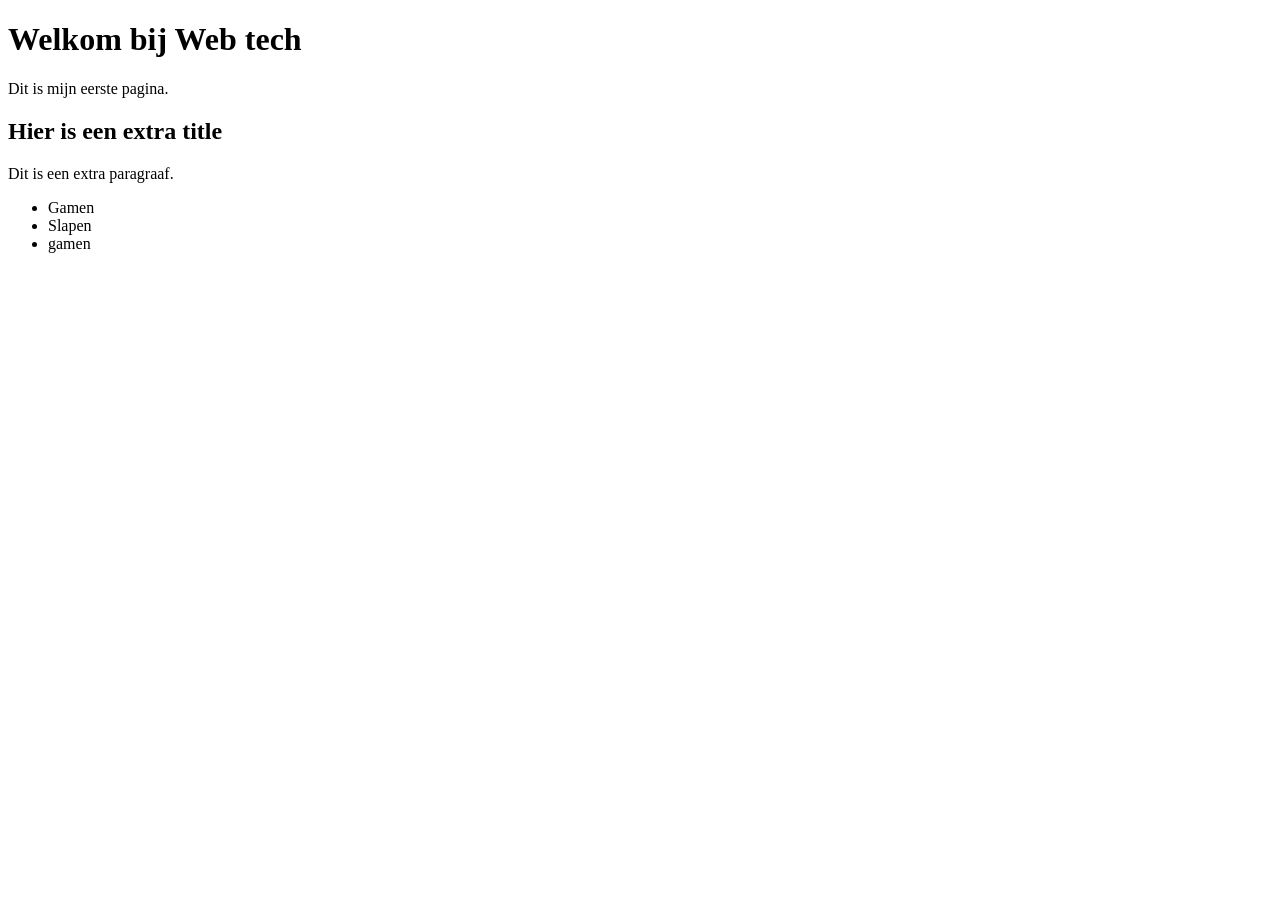
<file: labo01/index.html>
<!DOCTYPE html>
<html lang="nl">
<head>
    <meta charset="UTF-8">
    <meta name="viewport" content="width=device-width, initial-scale=1.0">
    <title>Oefening 1</title>
</head>
<body>
    <h1>Welkom bij Web tech</h1>
    <p>Dit is mijn eerste pagina.</p>
    <h2>Hier is een extra title</h2>
    <p>Dit is een extra paragraaf.</p>

    <ul>
        <li>Gamen </li>
        <li>Slapen </li>
        <li>gamen</li>
    </ul>
</body>
</html>
</file>
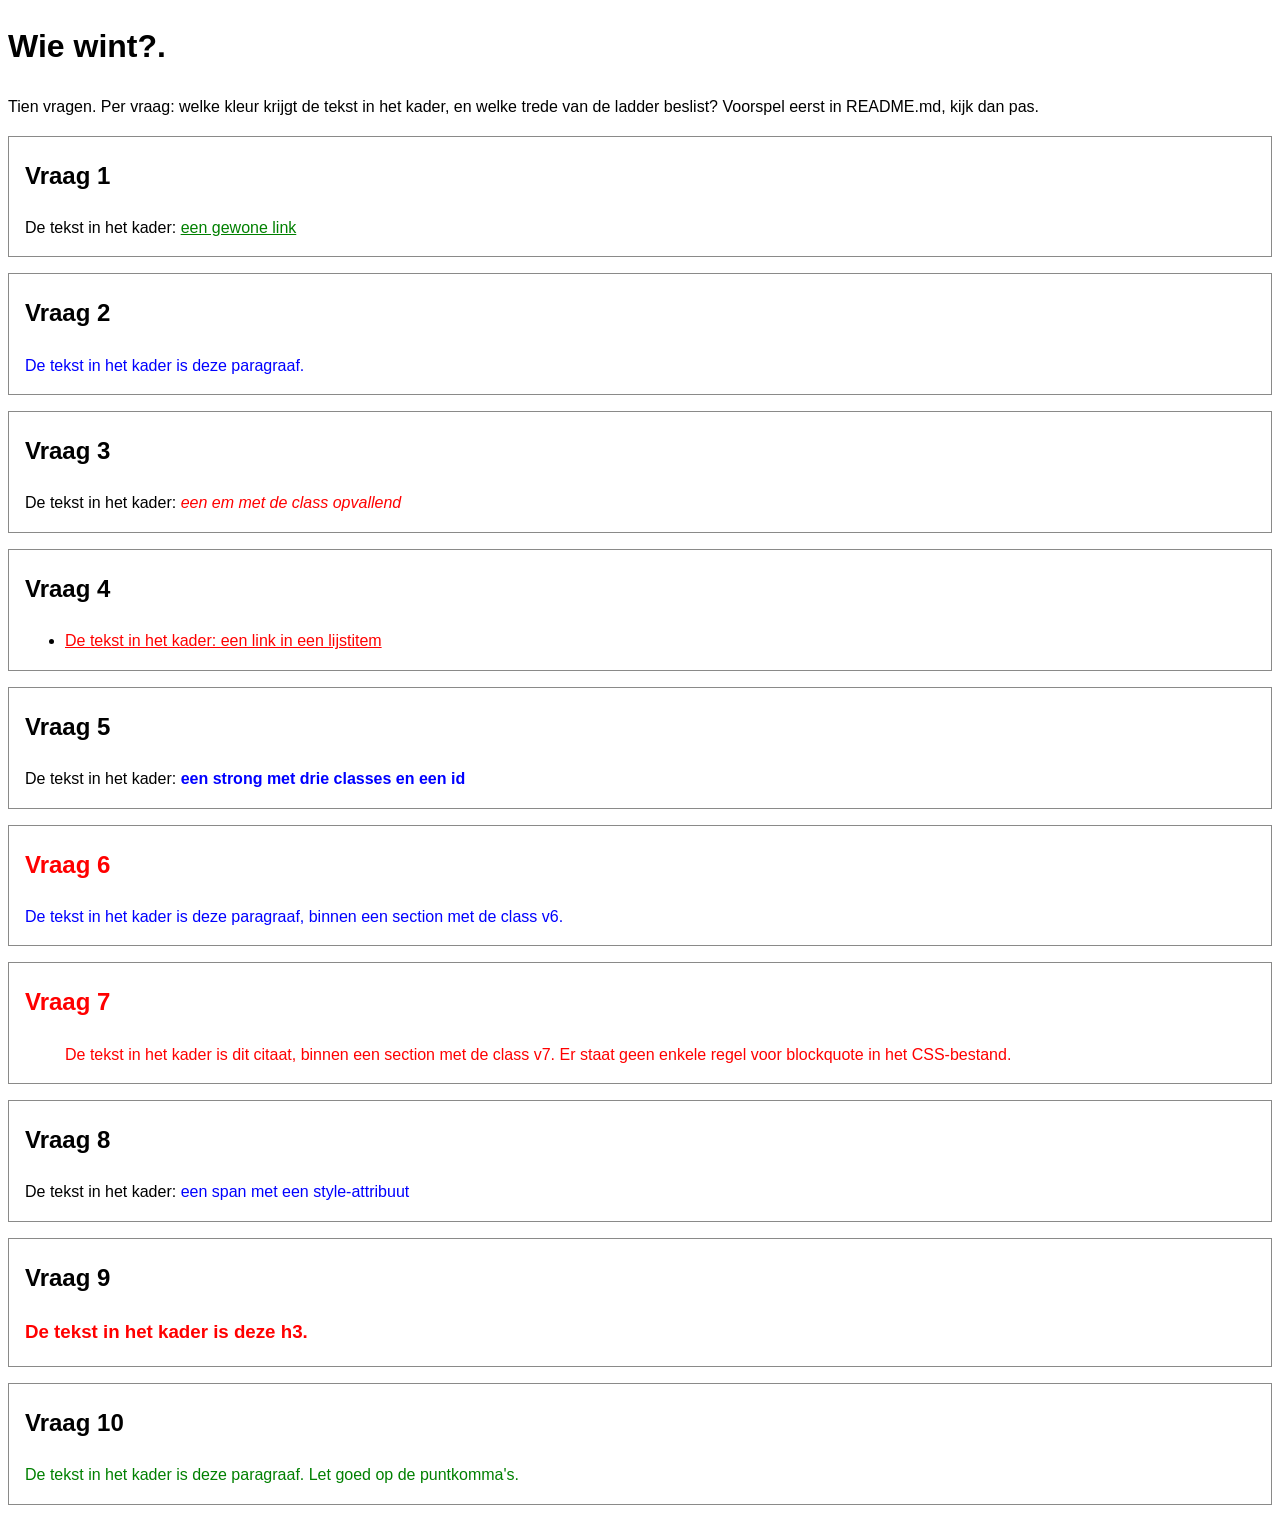
<file: labo02/cascade/index.html>
<!-- index.html - oefening 3: voorspel, dan kijk. Wijzig dit bestand niet. -->
<!doctype html>
<html lang="nl">
  <head>
    <meta charset="utf-8">
    <meta name="viewport" content="width=device-width, initial-scale=1">
    <title>Wie wint? Tien vragen over de cascade</title>
    <link rel="stylesheet" href="css/stijl.css">
  </head>
  <body>
    <h1>Wie wint?.</h1>
    <p>Tien vragen. Per vraag: welke kleur krijgt de tekst in het kader, en welke trede van de ladder beslist? Voorspel eerst in README.md, kijk dan pas.</p>

    <section class="vraag v1">
      <h2>Vraag 1</h2>
      <p>De tekst in het kader: <a href="#">een gewone link</a></p>
    </section>

    <section class="vraag v2">
      <h2>Vraag 2</h2>
      <p class="v2-tekst">De tekst in het kader is deze paragraaf.</p>
    </section>

    <section class="vraag v3">
      <h2>Vraag 3</h2>
      <p>De tekst in het kader: <em class="opvallend">een em met de class opvallend</em></p>
    </section>

    <section class="vraag v4">
      <h2>Vraag 4</h2>
      <ul>
        <li><a href="#">De tekst in het kader: een link in een lijstitem</a></li>
      </ul>
    </section>

    <section class="vraag v5">
      <h2>Vraag 5</h2>
      <p>De tekst in het kader: <strong class="een twee drie" id="v5-tekst">een strong met drie classes en een id</strong></p>
    </section>

    <section class="vraag v6">
      <h2>Vraag 6</h2>
      <p class="v6-tekst">De tekst in het kader is deze paragraaf, binnen een section met de class v6.</p>
    </section>

    <section class="vraag v7">
      <h2>Vraag 7</h2>
      <blockquote>De tekst in het kader is dit citaat, binnen een section met de class v7. Er staat geen enkele regel voor blockquote in het CSS-bestand.</blockquote>
    </section>

    <section class="vraag v8">
      <h2>Vraag 8</h2>
      <p>De tekst in het kader: <span class="v8-tekst" style="color: blue">een span met een style-attribuut</span></p>
    </section>

    <section class="vraag v9">
      <h2>Vraag 9</h2>
      <h3 class="v9-tekst">De tekst in het kader is deze h3.</h3>
    </section>

    <section class="vraag v10">
      <h2>Vraag 10</h2>
      <p class="v10-tekst">De tekst in het kader is deze paragraaf. Let goed op de puntkomma's.</p>
    </section>
  </body>
</html>
</file>
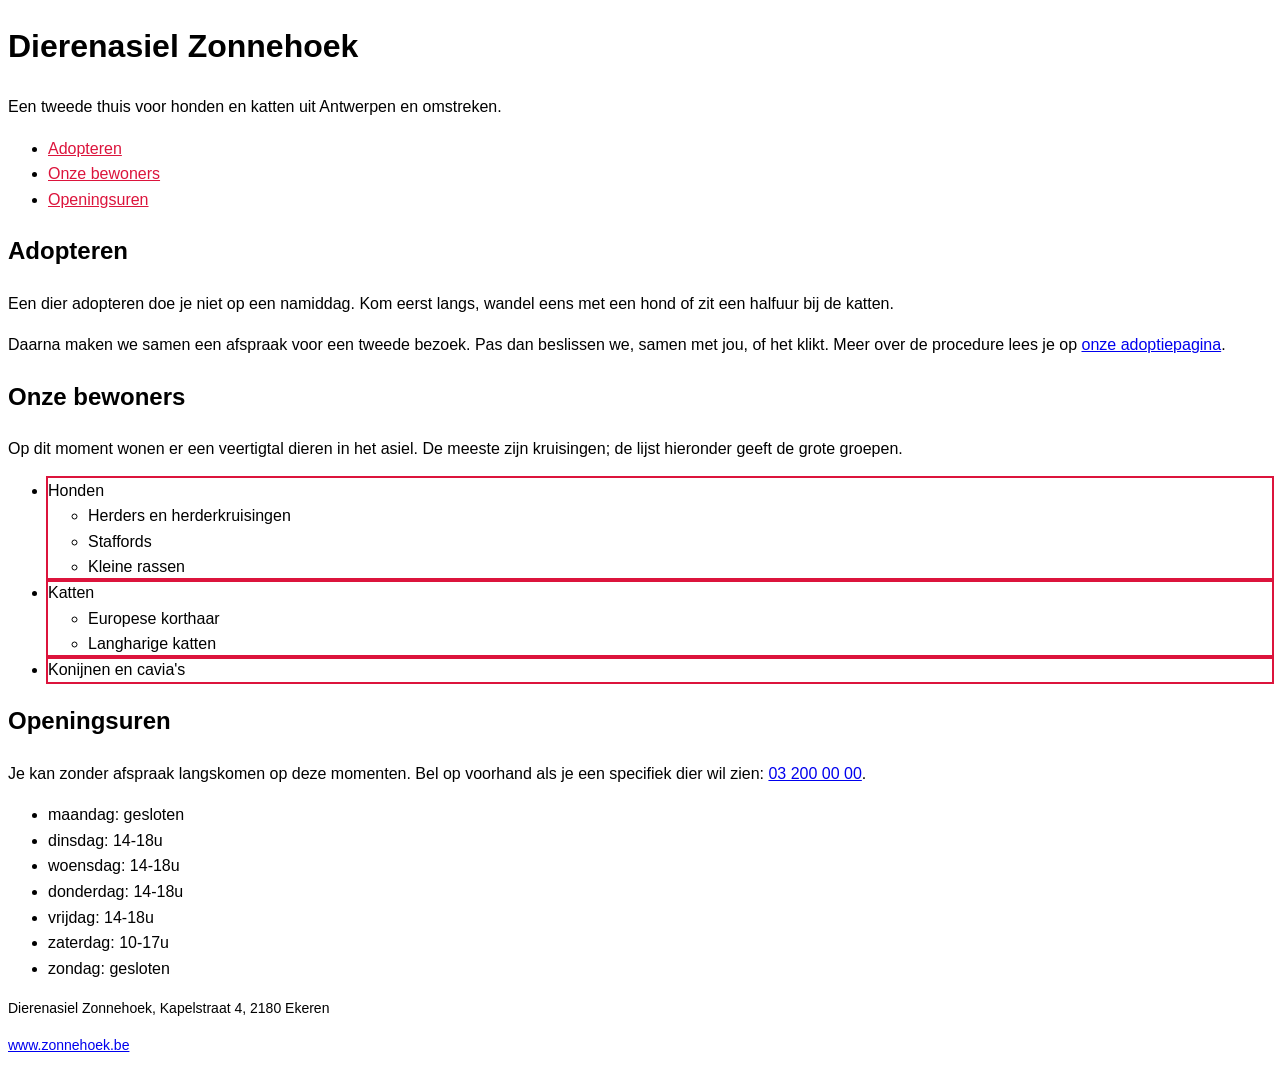
<file: labo02/selectors/index.html>
<!-- index.html - oefening 2: selectors. Wijzig dit bestand niet; alles wat je nodig hebt, staat erin. -->
<!doctype html>
<html lang="nl">
  <head>
    <meta charset="utf-8">
    <meta name="viewport" content="width=device-width, initial-scale=1">
    <title>Dierenasiel Zonnehoek</title>
    <link rel="stylesheet" href="css/stijl.css">
  </head>
  <body>
    <header>
      <h1>Dierenasiel Zonnehoek</h1>
      <p class="slogan">Een tweede thuis voor honden en katten uit Antwerpen en omstreken.</p>
      <nav>
        <ul>
          <li><a href="#adopteren">Adopteren</a></li>
          <li><a href="#rassen">Onze bewoners</a></li>
          <li><a href="#uren">Openingsuren</a></li>
        </ul>
      </nav>
    </header>

    <main>
      <article>
        <h2 id="adopteren">Adopteren</h2>
        <p class="intro">Een dier adopteren doe je niet op een namiddag. Kom eerst langs, wandel eens met een hond of zit een halfuur bij de katten.</p>
        <p>Daarna maken we samen een afspraak voor een tweede bezoek. Pas dan beslissen we, samen met jou, of het klikt. Meer over de procedure lees je op <a href="https://www.zonnehoek.be/adoptie">onze adoptiepagina</a>.</p>

        <h2 id="rassen">Onze bewoners</h2>
        <p>Op dit moment wonen er een veertigtal dieren in het asiel. De meeste zijn kruisingen; de lijst hieronder geeft de grote groepen.</p>
        <ul class="rassen">
          <li>Honden
            <ul>
              <li>Herders en herderkruisingen</li>
              <li>Staffords</li>
              <li>Kleine rassen</li>
            </ul>
          </li>
          <li>Katten
            <ul>
              <li>Europese korthaar</li>
              <li>Langharige katten</li>
            </ul>
          </li>
          <li>Konijnen en cavia's</li>
        </ul>

        <h2 id="uren">Openingsuren</h2>
        <p>Je kan zonder afspraak langskomen op deze momenten. Bel op voorhand als je een specifiek dier wil zien: <a href="tel:+3232000000">03 200 00 00</a>.</p>
        <ul class="uren">
          <li>maandag: gesloten</li>
          <li>dinsdag: 14-18u</li>
          <li>woensdag: 14-18u</li>
          <li>donderdag: 14-18u</li>
          <li>vrijdag: 14-18u</li>
          <li>zaterdag: 10-17u</li>
          <li>zondag: gesloten</li>
        </ul>
      </article>
    </main>

    <footer>
      <p>Dierenasiel Zonnehoek, Kapelstraat 4, 2180 Ekeren</p>
      <p><a href="https://www.zonnehoek.be">www.zonnehoek.be</a></p>
    </footer>
  </body>
</html>
</file>
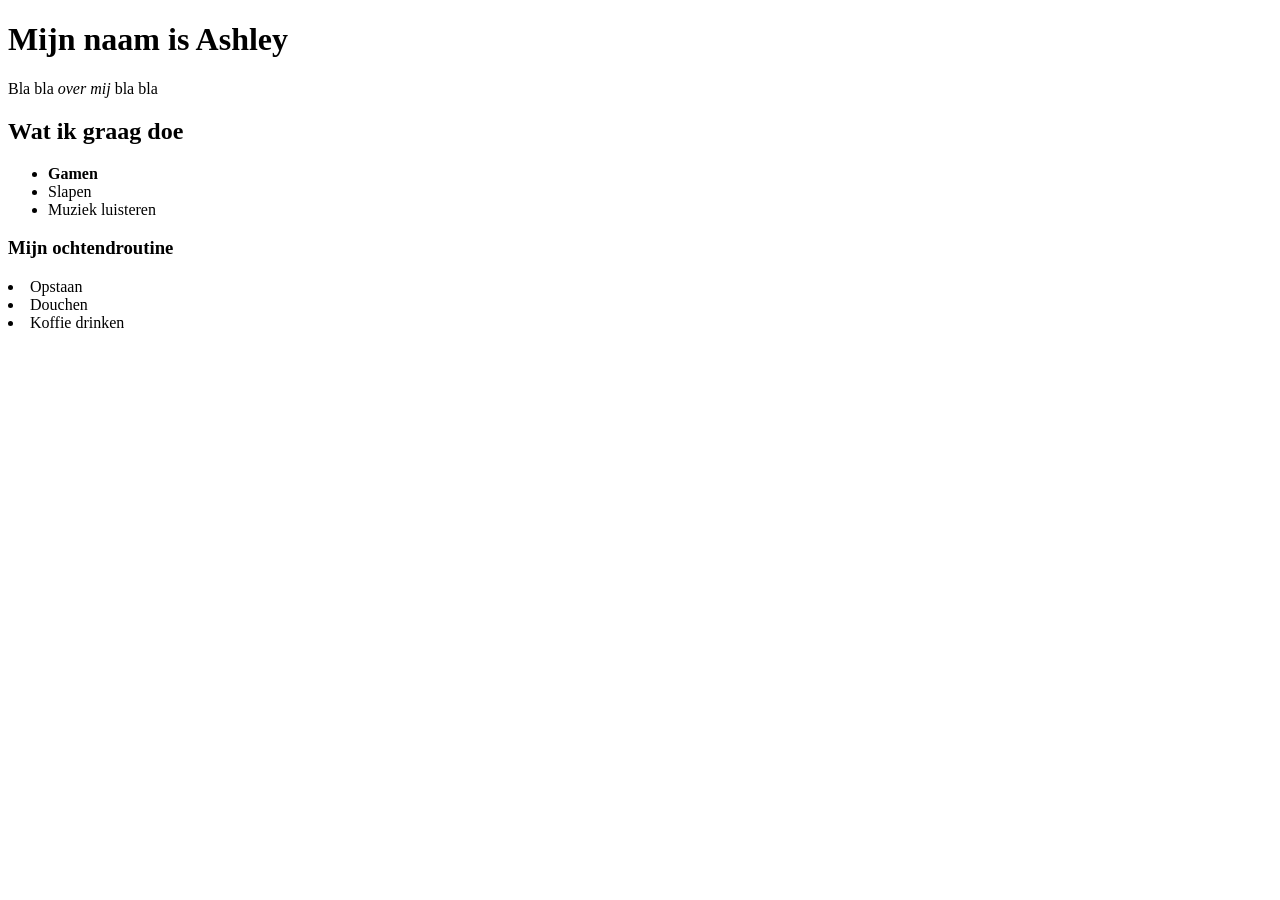
<file: labo01/over-mij.html>
<!DOCTYPE html>
<html lang="en">
<head>
    <meta charset="UTF-8">
    <meta name="viewport" content="width=device-width, initial-scale=1.0">
    <title>over mij</title>
</head>
<body>
    <h1>Mijn naam is Ashley</h1>
    <p>Bla bla <em>over mij</em> bla bla</p>
    <h2>Wat ik graag doe</h2>
    <ul>
        <li><strong>Gamen</strong></li>
        <li>Slapen</li>
        <li>Muziek luisteren</li>
    </ul>
    <h3>Mijn ochtendroutine</h3> 
    <ul*3>
        <li>Opstaan</li>
        <li>Douchen</li>
        <li>Koffie drinken</li>
    </ul>
</body>
</html>
</file>
<file: labo02/cascade/css/stijl.css>
/* stijl.css - oefening 3: voorspel, dan kijk. Wijzig dit bestand niet. */

/* Opmaak van de pagina zelf; doet niet mee in de vragen. */
body {
  font-family: Verdana, sans-serif;
  line-height: 1.6;
}

.vraag {
  border: 1px solid #8a8a89;
  padding: 0 1rem;
  margin-bottom: 1rem;
}

/* ---- vraag 1 ---- */
a {
  color: green;
}

/* ---- vraag 2 ---- */
.v2-tekst {
  color: red;
}

.v2-tekst {
  color: blue;
}

/* ---- vraag 3 ---- */
.opvallend {
  color: red;
}

em {
  color: blue;
}

/* ---- vraag 4 ---- */
.v4 > a {
  color: green;
}

.v4 a {
  color: red;
}

/* ---- vraag 5 ---- */
.een.twee.drie {
  color: red;
}

#v5-tekst {
  color: blue;
}

/* ---- vraag 6 ---- */
.v6 {
  color: red;
}

.v6-tekst {
  color: blue;
}

/* ---- vraag 7 ---- */
.v7 {
  color: red;
}

/* ---- vraag 8 ---- */
.v8-tekst {
  color: red;
}

/* ---- vraag 9 ---- */
h3 {
  color: red !important;
}

.v9-tekst {
  color: blue;
}

/* ---- vraag 10 ---- */
.v10-tekst {
  color: green;
  font-size: 1.5rem
  color: blue;
}
</file>
<file: labo02/selectors/css/stijl.css>
/* stijl.css - oefening 2: selectors schrijven en lezen */

/* Schrijf onder elke opdracht de regel met de selector die precies die
   elementen raakt. Gebruik de declaratie die erbij staat, zodat je in de
   browser meteen ziet wat je raakte. Voeg niets toe aan index.html. */

body {
  font-family: Verdana, sans-serif;
  line-height: 1.6;
}

/* 1. alle links in de navigatie -> color: crimson; */
nav a {color: crimson;
}

/* 2. alleen de paragrafen in de footer -> font-size: 0.875rem; */
footer p {font-size: 0.875rem;
}

/* 3. alleen de lijstitems van het BUITENSTE niveau in de lijst met de class
      rassen (dus niet de items van de binnenlijsten) -> outline: 2px solid crimson;
      (outline tekent een kader rond precies het element dat je raakte; de
      property zelf komt in hoofdstuk 3) */
.rassen > li  {outline: 2px solid crimson;}

/* 4. de paragraaf die onmiddellijk na elke h2 komt -> font-style: italic; */


/* 5. elk oneven item in de lijst met openingsuren -> background-color: #f1e9dc; */


/* 6. het laatste item in de lijst met openingsuren -> color: crimson; */


/* 7. de slogan en de intro tegelijk, in één regel -> color: darkslateblue; */


/* 8. elke link in main wanneer de muis erover gaat OF wanneer ze focus heeft
      -> background-color: yellow; */



/* ---- Lezen: welke elementen raken deze vijf selectors? Schrijf het antwoord
   in één zin per selector in README.md. Verander hier niets. ---- */

/* a. header nav ul li a */
/* b. article > p */
/* c. .uren li:nth-child(3) */
/* d. h2 ~ p */
/* e. .rassen li:first-child */
</file>
